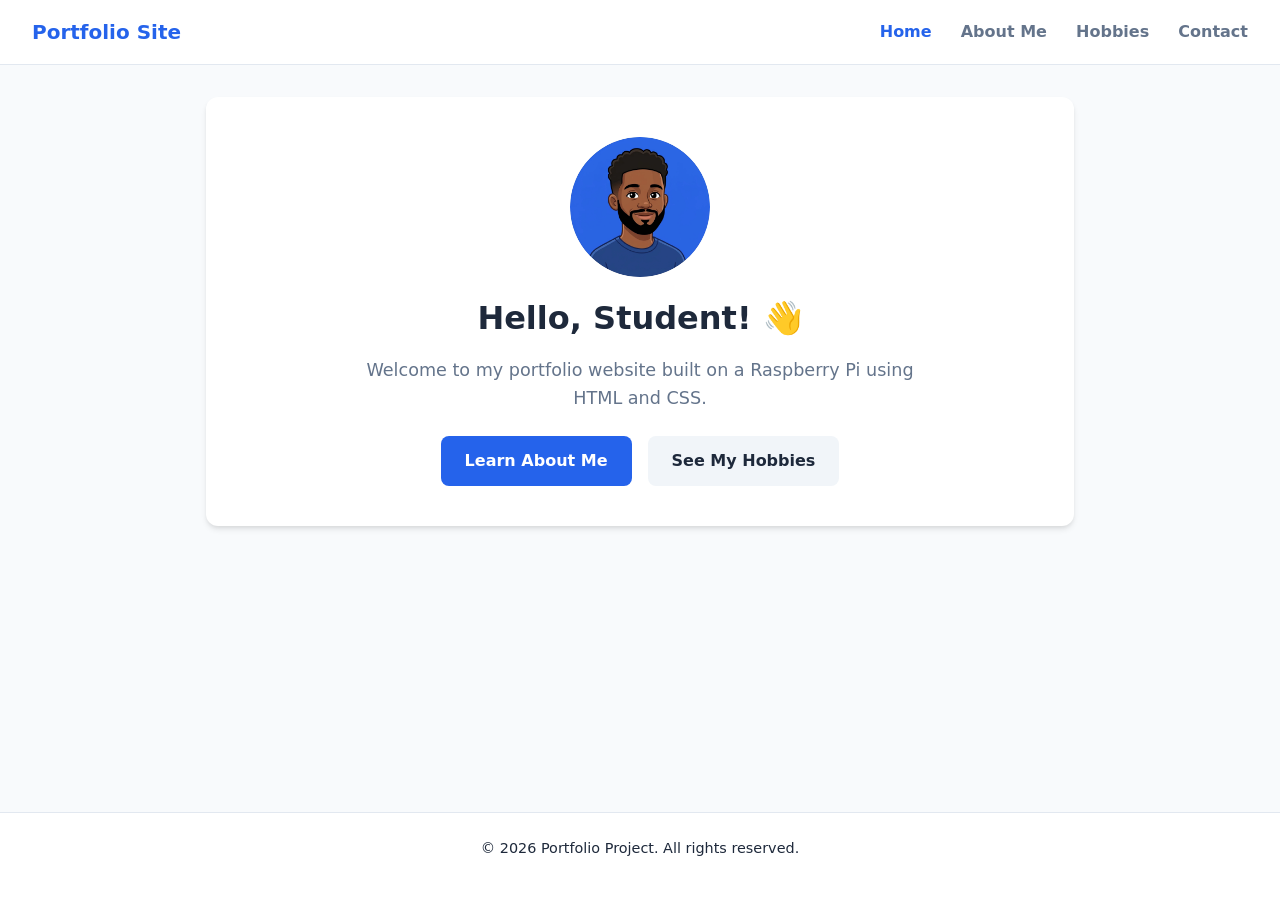
<file: my-portfolio/index.html>
<!DOCTYPE html>
<html lang="en">
<head>
<meta charset="UTF-8">
<meta name="viewport" content="width=device-width, initial-scale=1.0">
<title>My Portfolio - Home</title>
<link rel="stylesheet" href="style.css">
</head>
<body>
<header>
<div class="logo">Portfolio Site</div>
<nav>
<a href="index.html" class="active">Home</a>
<a href="about.html">About Me</a>
<a href="hobbies.html">Hobbies</a>
<a href="contact.html">Contact</a>
</nav>
</header>
<main>
<section class="hero-card">
<img src="images/headshot.webp" alt="Profile headshot" class="img-box profile-box">
<h1>Hello, Student! 👋</h1>
<p class="tagline">Welcome to my portfolio website built on a Raspberry Pi using HTML and CSS.</p>
<div class="button-group">
<a href="about.html" class="btn primary-btn">Learn About Me</a>
<a href="hobbies.html" class="btn secondary-btn">See My Hobbies</a>
</div>
</section>
</main>
<footer>
<p>&copy; 2026 Portfolio Project. All rights reserved.</p>
</footer>
</body>
</html>
</file>
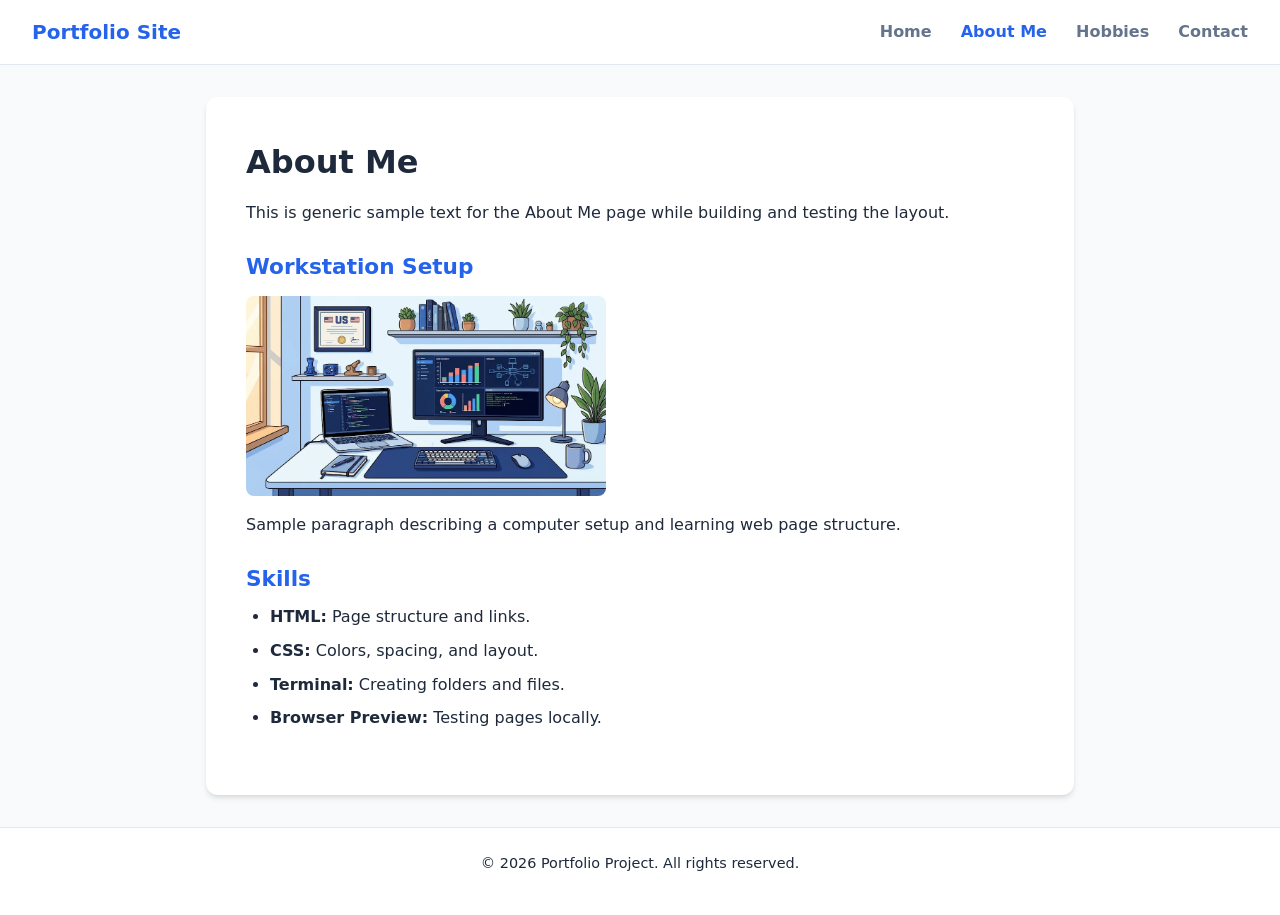
<file: my-portfolio/about.html>
<!DOCTYPE html>
<html lang="en">
<head>
<meta charset="UTF-8">
<meta name="viewport" content="width=device-width, initial-scale=1.0">
<title>About Me - My Portfolio</title>
<link rel="stylesheet" href="style.css">
</head>
<body>
<header>
<div class="logo">Portfolio Site</div>
<nav>
<a href="index.html">Home</a>
<a href="about.html" class="active">About Me</a>
<a href="hobbies.html">Hobbies</a>
<a href="contact.html">Contact</a>
</nav>
</header>
<main>
<section class="content-card">
<h1>About Me</h1>
<p>This is generic sample text for the About Me page while building and testing the layout.</p>
<h2>Workstation Setup</h2>
<img src="images/workstation.webp" alt="Workstation setup" class="img-box workspace-box">
<p>Sample paragraph describing a computer setup and learning web page structure.</p>
<h2>Skills</h2>
<ul class="skills-list">
<li><strong>HTML:</strong> Page structure and links.</li>
<li><strong>CSS:</strong> Colors, spacing, and layout.</li>
<li><strong>Terminal:</strong> Creating folders and files.</li>
<li><strong>Browser Preview:</strong> Testing pages locally.</li>
</ul>
</section>
</main>
<footer>
<p>&copy; 2026 Portfolio Project. All rights reserved.</p>
</footer>
</body>
</html>
</file>
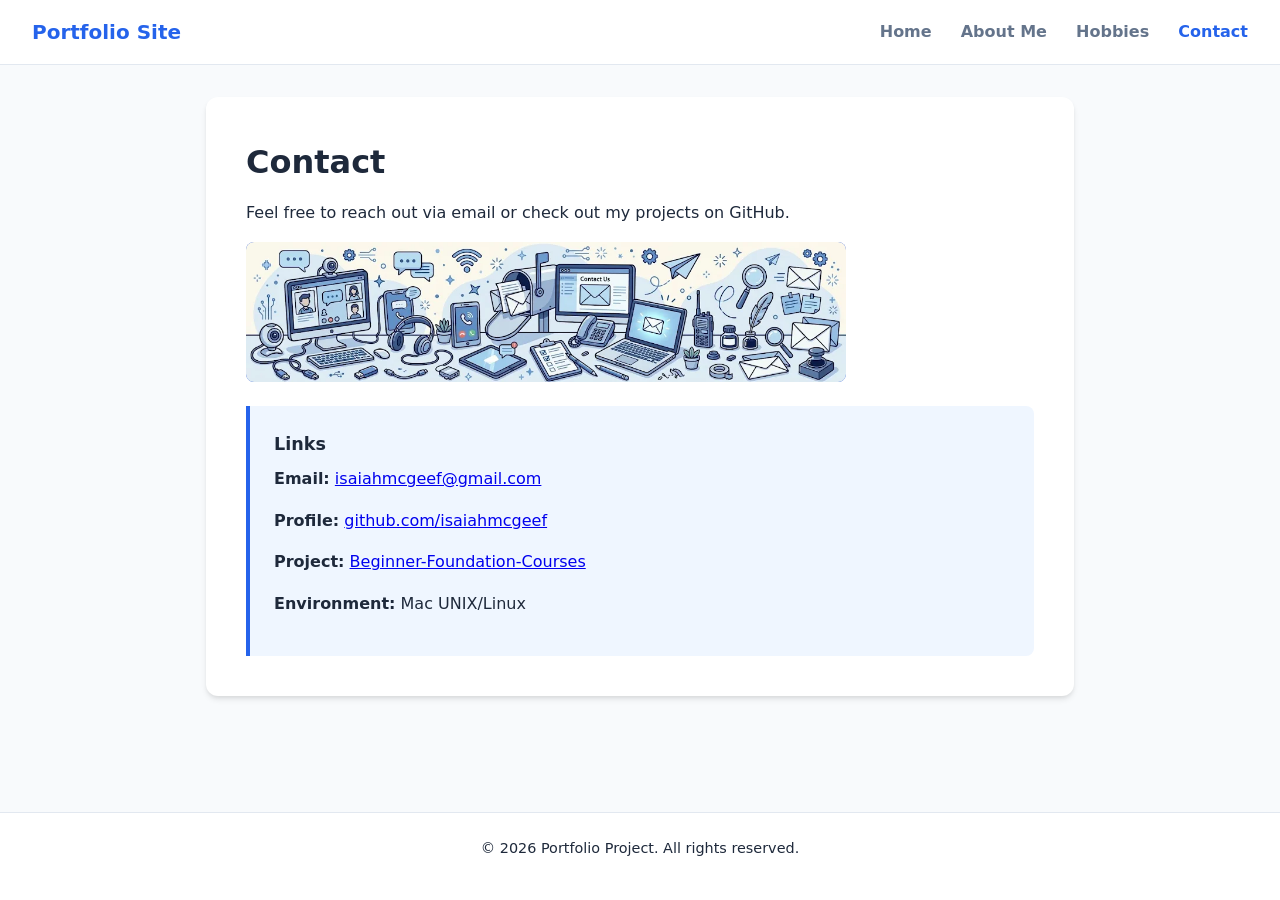
<file: my-portfolio/contact.html>
<!DOCTYPE html>
<html lang="en">
<head>
<meta charset="UTF-8">
<meta name="viewport" content="width=device-width, initial-scale=1.0">
<title>Contact - My Portfolio</title>
<link rel="stylesheet" href="style.css">
</head>
<body>
<header>
<div class="logo">Portfolio Site</div>
<nav>
<a href="index.html">Home</a>
<a href="about.html">About Me</a>
<a href="hobbies.html">Hobbies</a>
<a href="contact.html" class="active">Contact</a>
</nav>
</header>
<main>
<section class="content-card">
<h1>Contact</h1>
<p>Feel free to reach out via email or check out my projects on GitHub.</p>
<img src="images/contact.webp" alt="Contact banner" class="img-box banner-box">
<div class="contact-box">
<h3>Links</h3>
<p><strong>Email:</strong> <a href="mailto:isaiahmcgeef@gmail.com">isaiahmcgeef@gmail.com</a></p>
<p><strong>Profile:</strong> <a href="https://github.com/isaiahmcgeef" target="_blank">github.com/isaiahmcgeef</a></p>
<p><strong>Project:</strong> <a href="https://github.com/isaiahmcgeef/Beginner-Foundation-Courses" target="_blank">Beginner-Foundation-Courses</a></p>
<p><strong>Environment:</strong> Mac UNIX/Linux</p>
</div>
</section>
</main>
<footer>
<p>&copy; 2026 Portfolio Project. All rights reserved.</p>
</footer>
</body>
</html>
</file>
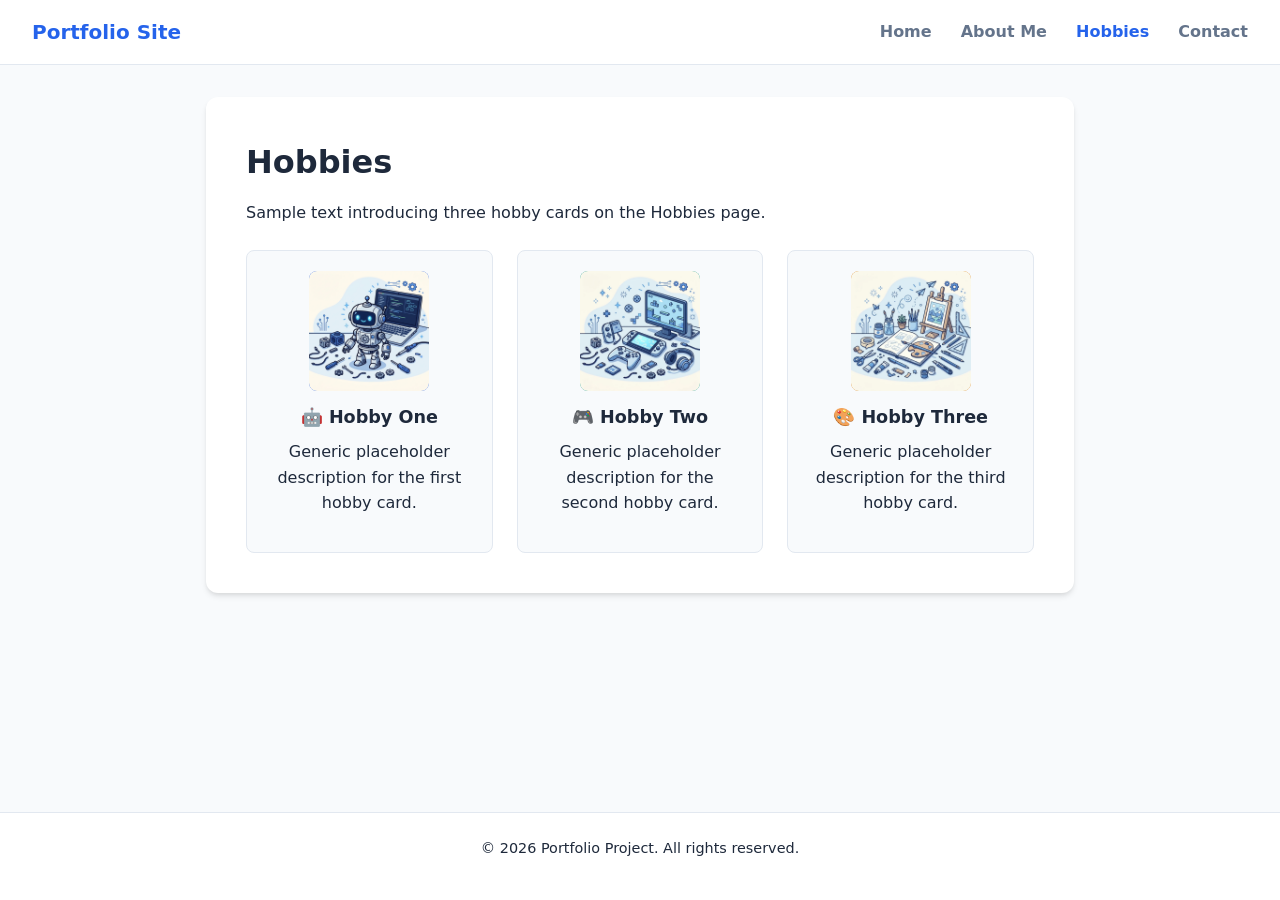
<file: my-portfolio/hobbies.html>
<!DOCTYPE html>
<html lang="en">
<head>
<meta charset="UTF-8">
<meta name="viewport" content="width=device-width, initial-scale=1.0">
<title>Hobbies - My Portfolio</title>
<link rel="stylesheet" href="style.css">
</head>
<body>
<header>
<div class="logo">Portfolio Site</div>
<nav>
<a href="index.html">Home</a>
<a href="about.html">About Me</a>
<a href="hobbies.html" class="active">Hobbies</a>
<a href="contact.html">Contact</a>
</nav>
</header>
<main>
<section class="content-card">
<h1>Hobbies</h1>
<p>Sample text introducing three hobby cards on the Hobbies page.</p>
<div class="grid-container">
<div class="grid-card">
<img src="images/hobby1.webp" alt="Hobby One" class="img-box icon-box box-blue">
<h3>🤖 Hobby One</h3>
<p>Generic placeholder description for the first hobby card.</p>
</div>
<div class="grid-card">
<img src="images/hobby2.webp" alt="Hobby Two" class="img-box icon-box box-teal">
<h3>🎮 Hobby Two</h3>
<p>Generic placeholder description for the second hobby card.</p>
</div>
<div class="grid-card">
<img src="images/hobby3.webp" alt="Hobby Three" class="img-box icon-box box-amber">
<h3>🎨 Hobby Three</h3>
<p>Generic placeholder description for the third hobby card.</p>
</div>
</div>
</section>
</main>
<footer>
<p>&copy; 2026 Portfolio Project. All rights reserved.</p>
</footer>
</body>
</html>
</file>
<file: my-portfolio/style.css>
/* ==========================================================================
CSS STYLESHEET: my-portfolio
========================================================================== */

:root {
--primary-color: #2563eb;
--primary-hover: #1d4ed8;
--bg-color: #f8fafc;
--card-bg: #ffffff;
--text-main: #1e293b;
--text-muted: #64748b;
--accent-color: #0ea5e9;
--border-color: #e2e8f0;
--shadow: 0 4px 6px -1px rgba(0, 0, 0, 0.1), 0 2px 4px -1px rgba(0, 0, 0, 0.06);
}

* {
box-sizing: border-box;
margin: 0;
padding: 0;
}

body {
font-family: 'Plus Jakarta Sans', system-ui, -apple-system, sans-serif;
background-color: var(--bg-color);
color: var(--text-main);
line-height: 1.6;
display: flex;
flex-direction: column;
min-height: 100vh;
}

header {
background-color: var(--card-bg);
border-bottom: 1px solid #e2e8f0;
padding: 1rem 2rem;
display: flex;
justify-content: space-between;
align-items: center;
}

.logo {
font-size: 1.25rem;
font-weight: 700;
color: var(--primary-color);
}

nav a {
color: var(--text-muted);
text-decoration: none;
margin-left: 1.5rem;
font-weight: 600;
transition: color 0.2s ease;
}

nav a:hover,
nav a.active {
color: var(--primary-color);
}

main {
flex: 1;
max-width: 900px;
width: 100%;
margin: 2rem auto;
padding: 0 1rem;
}

.hero-card,
.content-card {
background-color: var(--card-bg);
border-radius: 12px;
padding: 2.5rem;
box-shadow: var(--shadow);
}

.hero-card {
text-align: center;
}

.img-box {
  display: block;
  object-fit: cover;
}

.profile-box {
width: 140px;
height: 140px;
border-radius: 50%;
background-color: #2563eb;
margin: 0 auto 1rem auto;
}

.workspace-box {
width: 100%;
max-width: 360px;
height: 200px;
border-radius: 8px;
background-color: #0ea5e9;
margin: 0.75rem 0 1rem 0;
}

.icon-box {
width: 120px;
height: 120px;
border-radius: 8px;
margin: 0 auto 0.75rem auto;
}

.box-blue {
background-color: #2563eb;
}

.box-teal {
background-color: #0d9488;
}

.box-amber {
background-color: #d97706;
}

.banner-box {
width: 100%;
max-width: 600px;
height: 140px;
border-radius: 8px;
background-color: #1d4ed8;
margin: 1rem 0;
}

h1 {
font-size: 2rem;
margin-bottom: 0.75rem;
color: var(--text-main);
}

h2 {
font-size: 1.35rem;
margin-top: 1.5rem;
margin-bottom: 0.5rem;
color: var(--primary-color);
}

h3 {
font-size: 1.1rem;
margin-bottom: 0.5rem;
}

p {
color: var(--text-main);
margin-bottom: 1rem;
}

.tagline {
font-size: 1.1rem;
color: var(--text-muted);
max-width: 600px;
margin: 0 auto 1.5rem auto;
}

.button-group {
display: flex;
gap: 1rem;
justify-content: center;
margin-top: 1rem;
}

.btn {
display: inline-block;
padding: 0.75rem 1.5rem;
border-radius: 8px;
font-weight: 600;
text-decoration: none;
transition: background-color 0.2s ease, transform 0.1s ease;
}

.primary-btn {
background-color: var(--primary-color);
color: #ffffff;
}

.primary-btn:hover {
background-color: var(--primary-hover);
transform: translateY(-2px);
}

.secondary-btn {
background-color: #f1f5f9;
color: var(--text-main);
}

.secondary-btn:hover {
background-color: #e2e8f0;
transform: translateY(-2px);
}

.skills-list {
margin-left: 1.5rem;
margin-bottom: 1.5rem;
}

.skills-list li {
margin-bottom: 0.5rem;
}

.grid-container {
display: grid;
grid-template-columns: repeat(auto-fit, minmax(240px, 1fr));
gap: 1.5rem;
margin-top: 1.5rem;
}

.grid-card {
background-color: #f8fafc;
border: 1px solid #e2e8f0;
border-radius: 8px;
padding: 1.25rem;
text-align: center;
}

.contact-box {
background-color: #eff6ff;
border-left: 4px solid var(--primary-color);
padding: 1.5rem;
border-radius: 0 8px 8px 0;
margin-top: 1.5rem;
}

footer {
background-color: var(--card-bg);
border-top: 1px solid #e2e8f0;
text-align: center;
padding: 1.5rem;
color: var(--text-muted);
font-size: 0.9rem;
}
</file>
